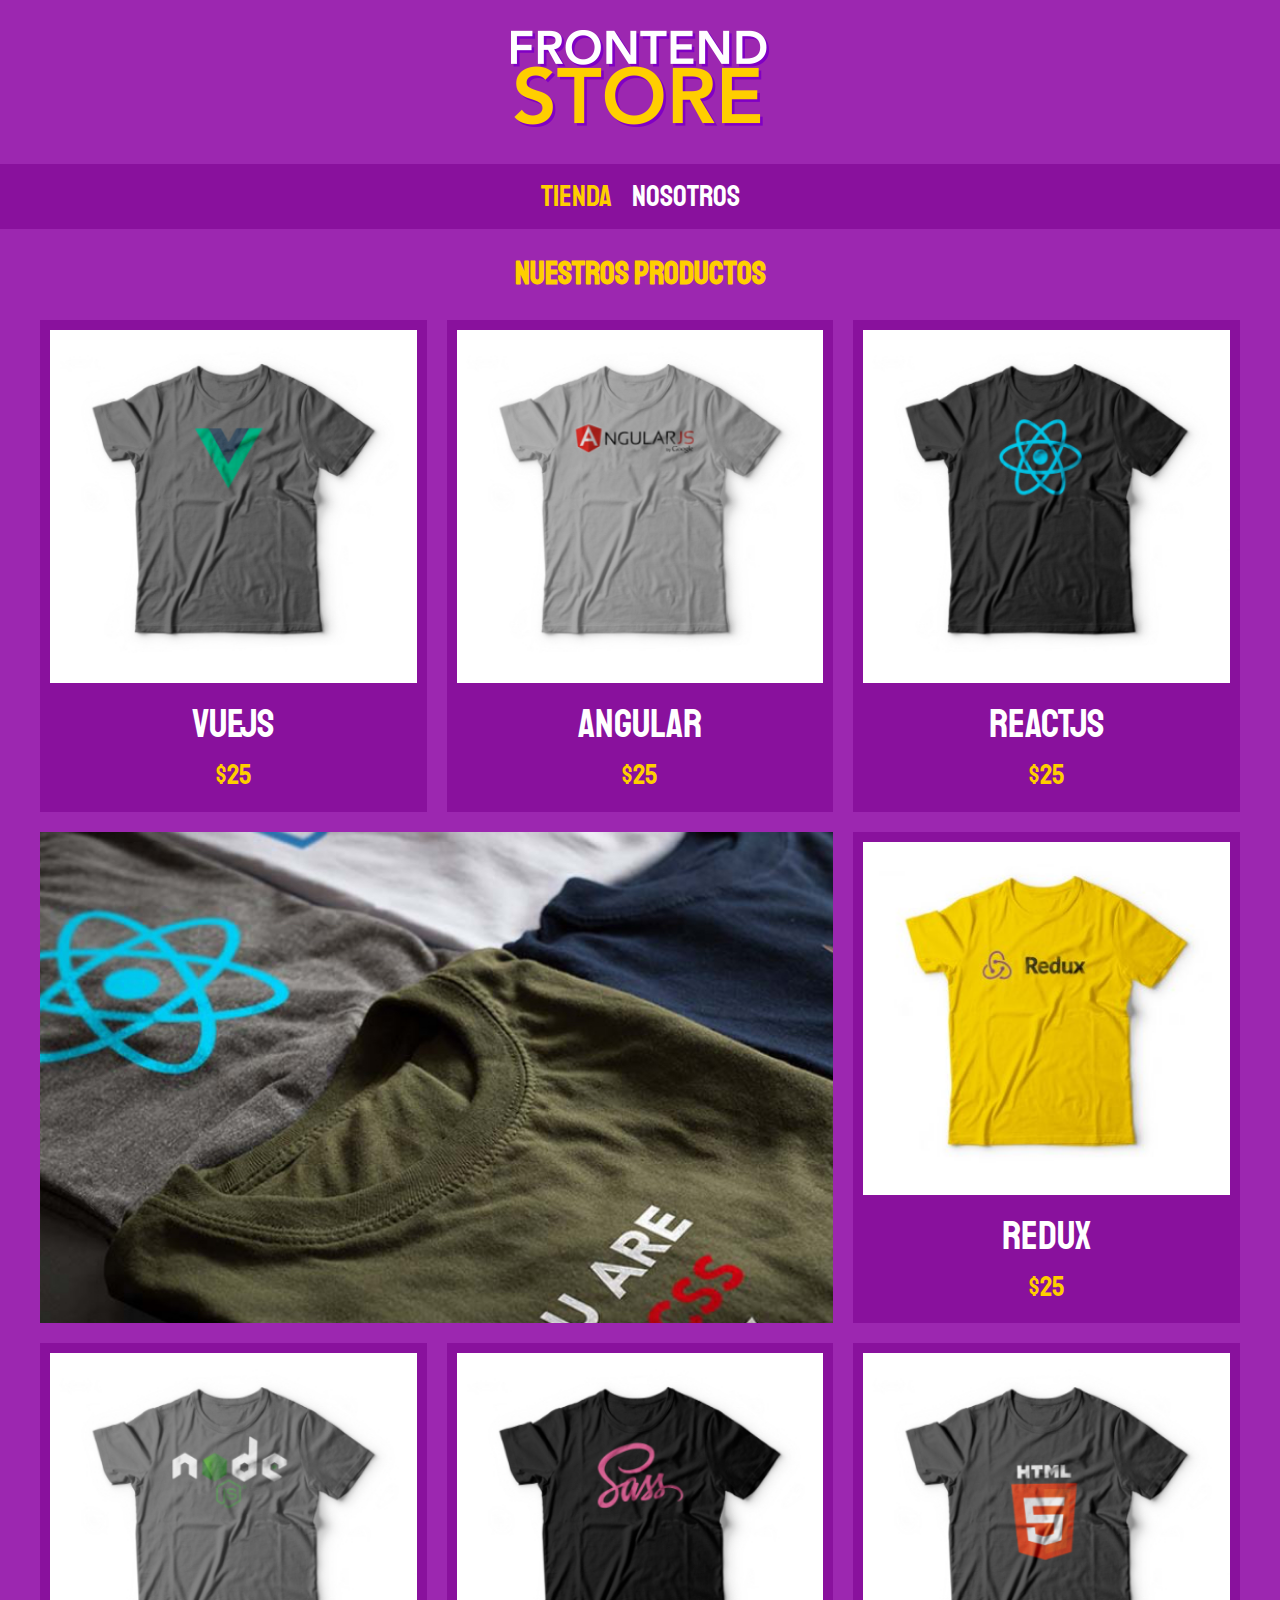
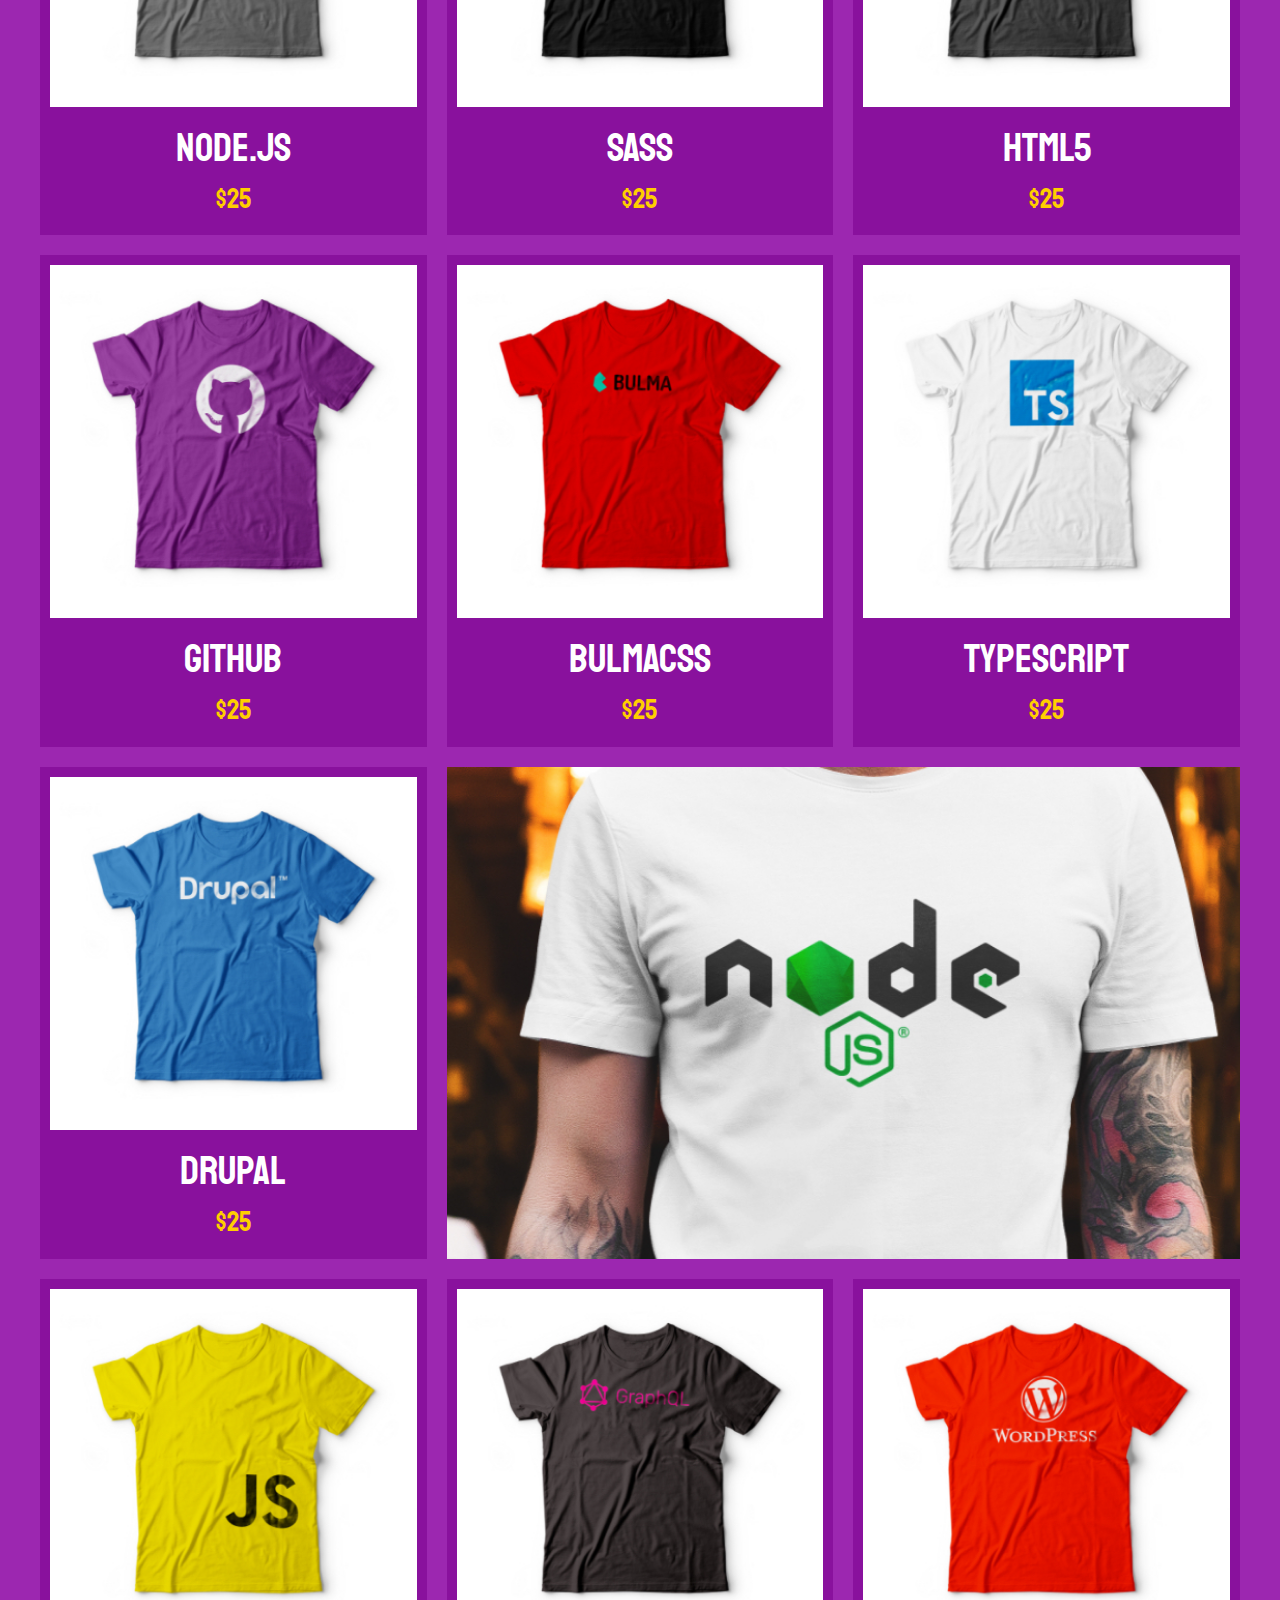
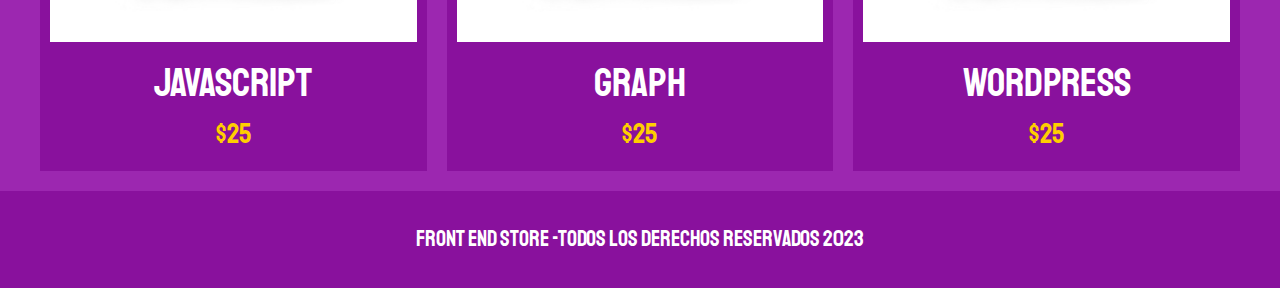
<file: index.html>
<!DOCTYPE html>
<html lang="en">
<head>
    <meta charset="UTF-8">
    <meta http-equiv="X-UA-Compatible" content="IE=edge">
    <meta name="viewport" content="width=device-width, initial-scale=1.0">
    <title>FrondEnd Store</title>
    <link rel="stylesheet" href="css/style.css">
    <link rel="stylesheet" href="css/normalize.css">
    <!--Fonts-->
    <link rel="preconnect" href="https://fonts.googleapis.com"><link rel="preconnect" href="https://fonts.gstatic.com" crossorigin>
    <link href="https://fonts.googleapis.com/css2?family=Staatliches&display=swap" rel="stylesheet">
</head>
<body>
    
    <header class="header">
        <a href="index.html">
            <img src="img/logo.png" alt="Logotipo" class="header__logo">
        </a>
    </header>

    <nav class="navegacion">
        <a class="navegacion__enlace navegacion__enlace--activo" href="index.html">Tienda</a>
        <a class="navegacion__enlace" href="nosotros.html">Nosotros</a>
    </nav>
    
    <main class="contenedor">
        <h1>Nuestros Productos</h1>
        
        <div class="grid">

            <!--Producto 1-->
            <div class="producto">
                <a href="producto.html">
                    <img src="img/1.jpg" alt="Imagen camisa" class="producto__imagen">
                    <div class="producto__informacion">
                        <p class="producto__nombre">VueJs</p>
                        <p class="producto__precio">$25</p>
                    </div>
                </a>
            </div>

            <!--Producto 2-->
            <div class="producto">
                <a href="producto.html">
                    <img src="img/2.jpg" alt="Imagen camisa" class="producto__imagen">
                    <div class="producto__informacion">
                        <p class="producto__nombre">Angular</p>
                        <p class="producto__precio">$25</p>
                    </div>
                </a>
            </div>

            <!--Producto 3-->
            <div class="producto">
                <a href="producto.html">
                    <img src="img/3.jpg" alt="Imagen camisa" class="producto__imagen">
                    <div class="producto__informacion">
                        <p class="producto__nombre">ReactJS</p>
                        <p class="producto__precio">$25</p>
                    </div>
                </a>
            </div>

            <!--Producto 4-->
            <div class="producto">
                <a href="producto.html">
                    <img src="img/4.jpg" alt="Imagen camisa" class="producto__imagen">
                    <div class="producto__informacion">
                        <p class="producto__nombre">Redux</p>
                        <p class="producto__precio">$25</p>
                    </div>
                </a>
            </div>

            <!--Producto 5-->
            <div class="producto">
                <a href="producto.html">
                    <img src="img/5.jpg" alt="Imagen camisa" class="producto__imagen">
                    <div class="producto__informacion">
                        <p class="producto__nombre">Node.js</p>
                        <p class="producto__precio">$25</p>
                    </div>
                </a>
            </div>

            <!--Producto 6-->
            <div class="producto">
                <a href="producto.html">
                    <img src="img/6.jpg" alt="Imagen camisa" class="producto__imagen">
                    <div class="producto__informacion">
                        <p class="producto__nombre">SASS</p>
                        <p class="producto__precio">$25</p>
                    </div>
                </a>
            </div>

            <!--Producto 7-->
            <div class="producto">
                <a href="producto.html">
                    <img src="img/7.jpg" alt="Imagen camisa" class="producto__imagen">
                    <div class="producto__informacion">
                        <p class="producto__nombre">HTML5</p>
                        <p class="producto__precio">$25</p>
                    </div>
                </a>
            </div>

            <!--Producto 8-->
            <div class="producto">
                <a href="producto.html">
                    <img src="img/8.jpg" alt="Imagen camisa" class="producto__imagen">
                    <div class="producto__informacion">
                        <p class="producto__nombre">Github</p>
                        <p class="producto__precio">$25</p>
                    </div>
                </a>
            </div>

            <!--Producto 9-->
            <div class="producto">
                <a href="producto.html">
                    <img src="img/9.jpg" alt="Imagen camisa" class="producto__imagen">
                    <div class="producto__informacion">
                        <p class="producto__nombre">BulmaCSS</p>
                        <p class="producto__precio">$25</p>
                    </div>
                </a>
            </div>

            <!--Producto 10-->
            <div class="producto">
                <a href="producto.html">
                    <img src="img/10.jpg" alt="Imagen camisa" class="producto__imagen">
                    <div class="producto__informacion">
                        <p class="producto__nombre">TypeScript</p>
                        <p class="producto__precio">$25</p>
                    </div>
                </a>
            </div>

            <!--Producto 11-->
            <div class="producto">
                <a href="producto.html">
                    <img src="img/11.jpg" alt="Imagen camisa" class="producto__imagen">
                    <div class="producto__informacion">
                        <p class="producto__nombre">Drupal</p>
                        <p class="producto__precio">$25</p>
                    </div>
                </a>
            </div>

            <!--Producto 12-->
            <div class="producto">
                <a href="producto.html">
                    <img src="img/12.jpg" alt="Imagen camisa" class="producto__imagen">
                    <div class="producto__informacion">
                        <p class="producto__nombre">JavaScript</p>
                        <p class="producto__precio">$25</p>
                    </div>
                </a>
            </div>

            <!--Producto 13-->
            <div class="producto">
                <a href="producto.html">
                    <img src="img/13.jpg" alt="Imagen camisa" class="producto__imagen">
                    <div class="producto__informacion">
                        <p class="producto__nombre">Graph</p>
                        <p class="producto__precio">$25</p>
                    </div>
                </a>
            </div>

            <!--Producto 14-->
            <div class="producto">
                <a href="producto.html">
                    <img src="img/14.jpg" alt="Imagen camisa" class="producto__imagen">
                    <div class="producto__informacion">
                        <p class="producto__nombre">WordPress</p>
                        <p class="producto__precio">$25</p>
                    </div>
                </a>
            </div>

            <div class="grafico grafico--camisas"></div>

            <div class="grafico grafico--node"> </div>

        </div>
    </main>

    <footer class="footer">
        <p class="footer__texto">Front End Store -Todos los derechos Reservados 2023</p>
    </footer>
</body>
</html>
</file>
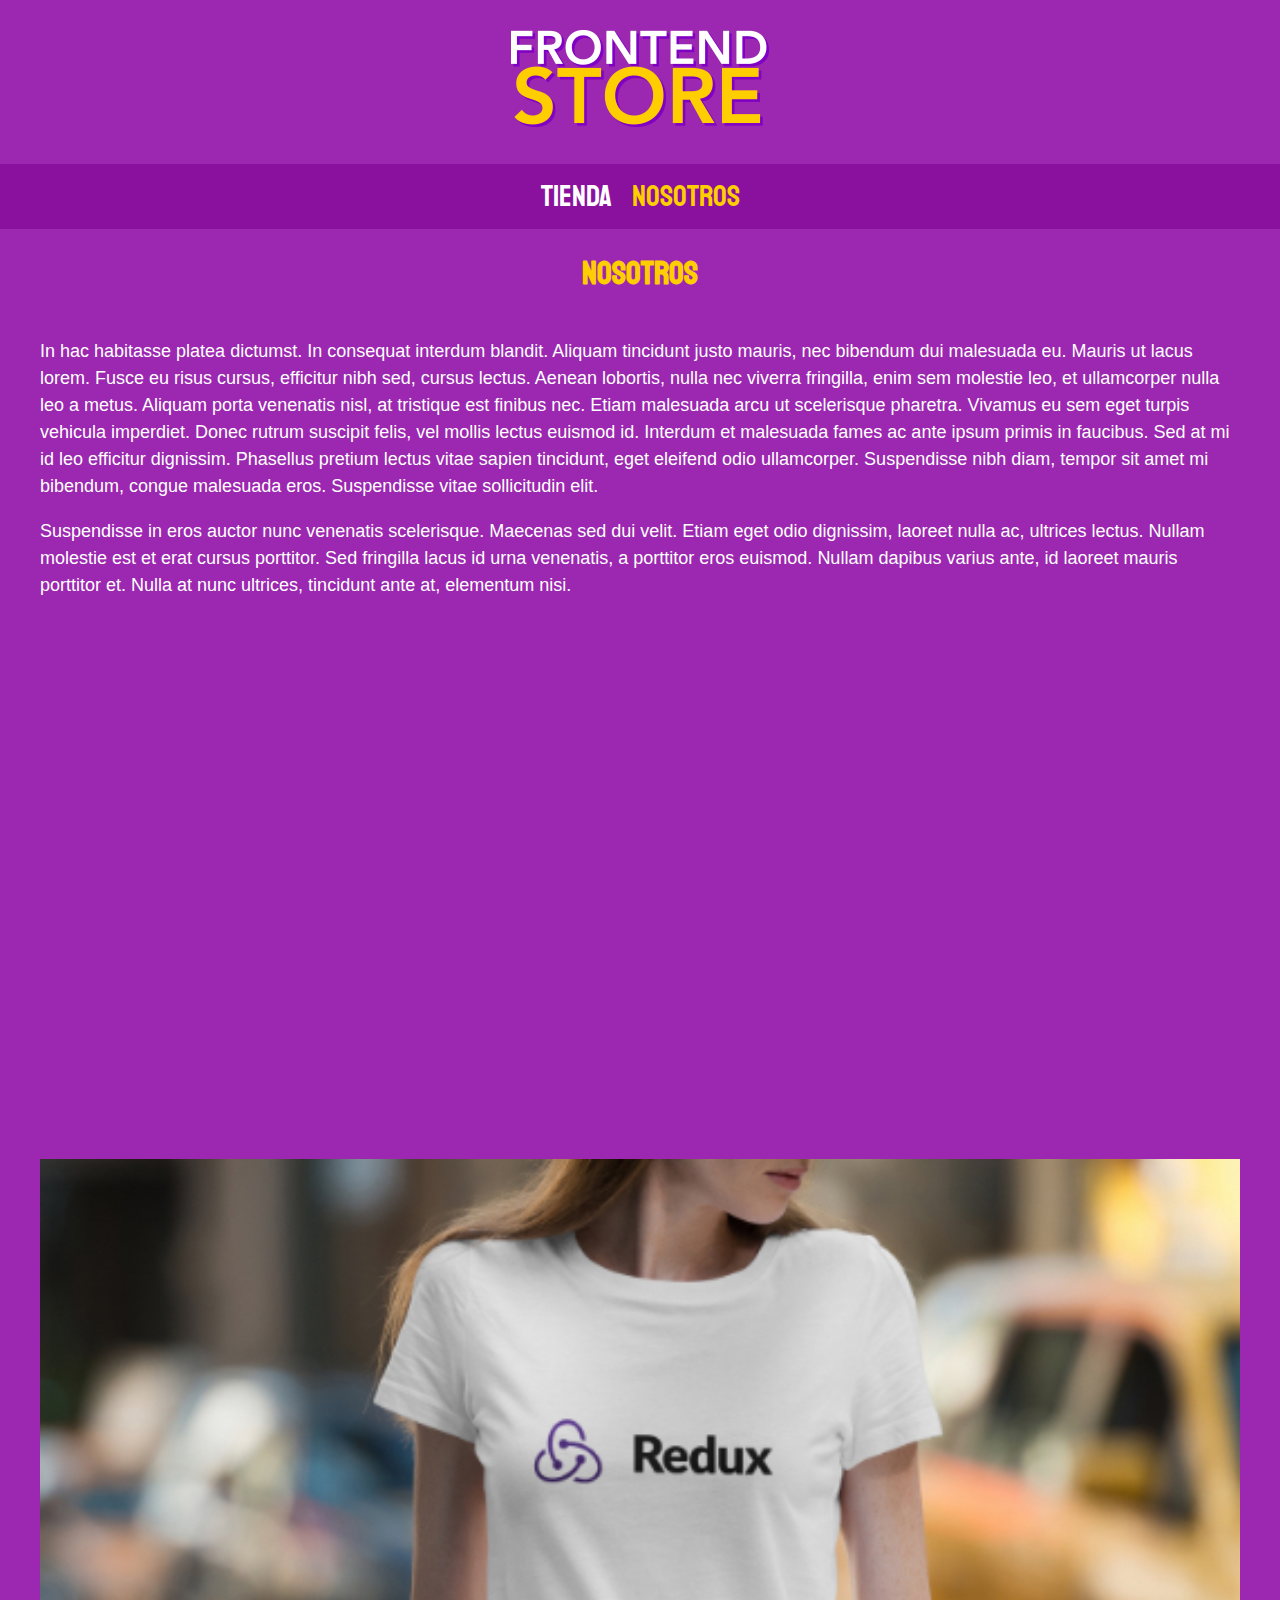
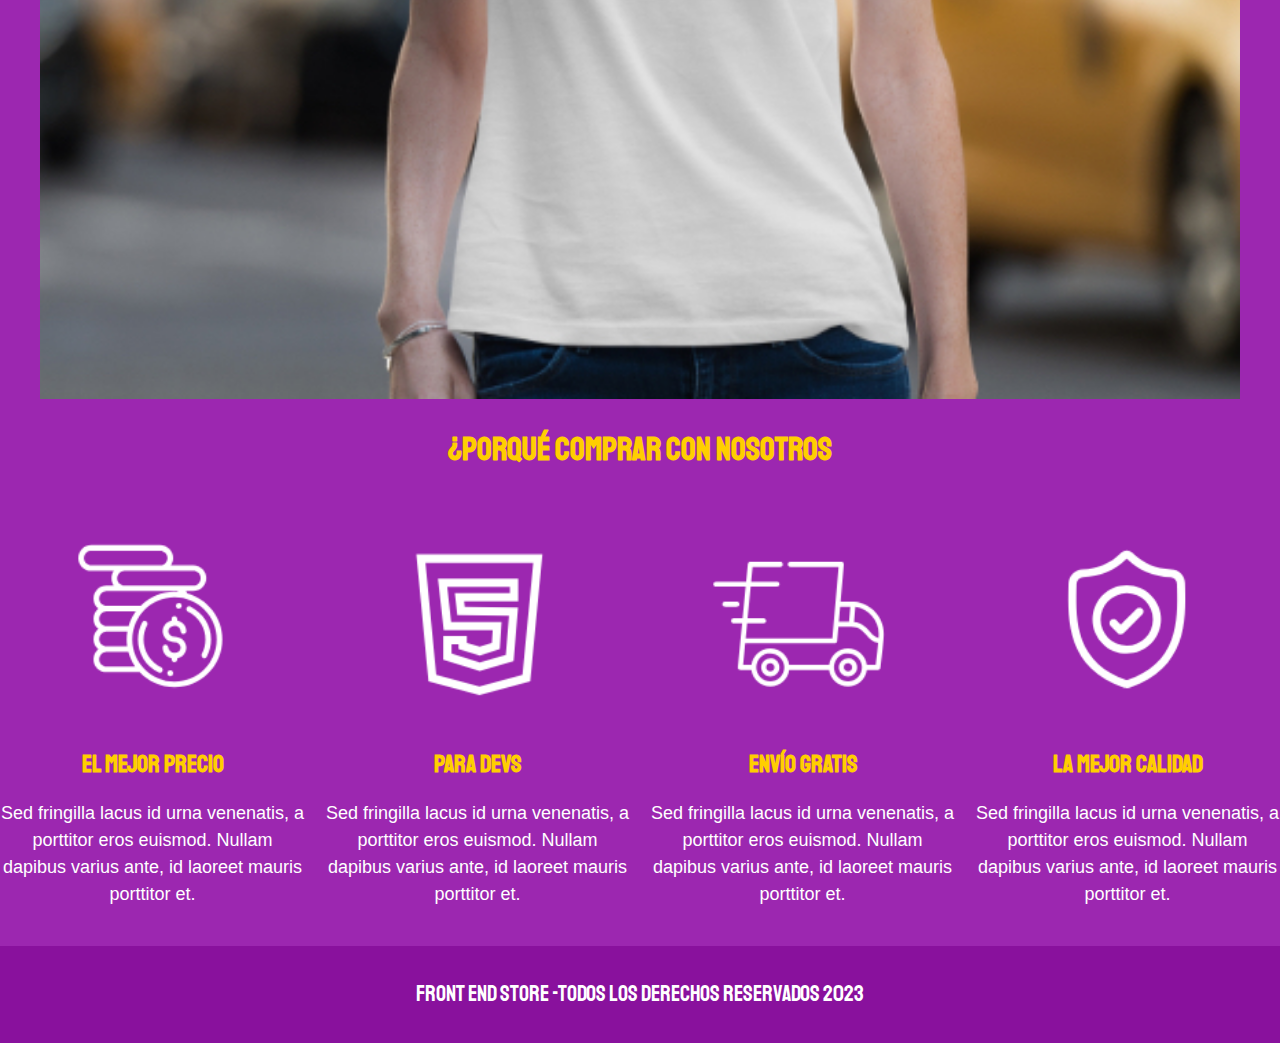
<file: nosotros.html>
<!DOCTYPE html>
<html lang="en">
<head>
    <meta charset="UTF-8">
    <meta http-equiv="X-UA-Compatible" content="IE=edge">
    <meta name="viewport" content="width=device-width, initial-scale=1.0">
    <title>FrondEnd Store</title>
    <link rel="stylesheet" href="css/style.css">
    <link rel="stylesheet" href="css/normalize.css">
    <!--Fonts-->
    <link rel="preconnect" href="https://fonts.googleapis.com"><link rel="preconnect" href="https://fonts.gstatic.com" crossorigin>
    <link href="https://fonts.googleapis.com/css2?family=Staatliches&display=swap" rel="stylesheet">
</head>
<body>
    <header class="header">
        <a href="index.html">
            <img src="img/logo.png" alt="Logotipo" class="header__logo">
        </a>
    </header>

    <nav class="navegacion">
        <a class="navegacion__enlace" href="index.html">Tienda</a>
        <a class="navegacion__enlace navegacion__enlace--activo" href="nosotros.html">Nosotros</a>
    </nav>
    
    <main class="contenedor">
        <h1>Nosotros</h1>

        <div class="nosotros">
            <div class="nosotros__contenido">
                <p>
                    In hac habitasse platea dictumst. In consequat interdum blandit. Aliquam tincidunt justo mauris, nec bibendum dui malesuada eu. 
                    Mauris ut lacus lorem. Fusce eu risus cursus, efficitur nibh sed, cursus lectus. Aenean lobortis, nulla nec viverra fringilla, 
                    enim sem molestie leo, et ullamcorper nulla leo a metus. Aliquam porta venenatis nisl, at tristique est finibus nec. 
                    Etiam malesuada arcu ut scelerisque pharetra. Vivamus eu sem eget turpis vehicula imperdiet. Donec rutrum suscipit felis, 
                    vel mollis lectus euismod id. Interdum et malesuada fames ac ante ipsum primis in faucibus. Sed at mi id leo efficitur dignissim. 
                    Phasellus pretium lectus vitae sapien tincidunt, eget eleifend odio ullamcorper. 
                    Suspendisse nibh diam, tempor sit amet mi bibendum, congue malesuada eros. Suspendisse vitae sollicitudin elit.
                </p>

                <p>
                    Suspendisse in eros auctor nunc venenatis scelerisque. Maecenas sed dui velit. Etiam eget odio dignissim, laoreet nulla ac, ultrices lectus. 
                    Nullam molestie est et erat cursus porttitor. Sed fringilla lacus id urna venenatis, a porttitor eros euismod. 
                    Nullam dapibus varius ante, id laoreet mauris porttitor et. 
                    Nulla at nunc ultrices, tincidunt ante at, elementum nisi. 
                </p>
            </div>
            <img src="img/nosotros.jpg" alt="ImagenNosotros" class="nostros__imagen">
        </div>
    </main>

    <section class="contendor comprar">
        <h2 class="comprar__titulo">¿Porqué Comprar con nosotros</h2>

        <div class="bloques">
            
            <div class="bloque">
                <img class="bloque__imagen" src="img/icono_1.png" alt="PorqueComprar">
                <h3 class="bloque__titulo">El Mejor Precio</h3>
                <p>Sed fringilla lacus id urna venenatis, a porttitor eros euismod. 
                    Nullam dapibus varius ante, id laoreet mauris porttitor et. </p>
            </div>

            <div class="bloque">
                <img class="bloque__imagen" src="img/icono_2.png" alt="PorqueComprar">
                <h3 class="bloque__titulo">Para Devs</h3>
                <p>Sed fringilla lacus id urna venenatis, a porttitor eros euismod. 
                    Nullam dapibus varius ante, id laoreet mauris porttitor et. </p>
            </div>

            <div class="bloque">
                <img class="bloque__imagen" src="img/icono_3.png" alt="PorqueComprar">
                <h3 class="bloque__titulo">Envío Gratis</h3>
                <p>Sed fringilla lacus id urna venenatis, a porttitor eros euismod. 
                    Nullam dapibus varius ante, id laoreet mauris porttitor et. </p>
            </div>

            <div class="bloque">
                <img class="bloque__imagen" src="img/icono_4.png" alt="PorqueComprar">
                <h3 class="bloque__titulo">La Mejor Calidad</h3>
                <p>Sed fringilla lacus id urna venenatis, a porttitor eros euismod. 
                    Nullam dapibus varius ante, id laoreet mauris porttitor et. </p>
            </div>


        </div>
    </section>

    <footer class="footer">
        <p class="footer__texto">Front End Store -Todos los derechos Reservados 2023</p>
    </footer>
</body>
</html>
</file>
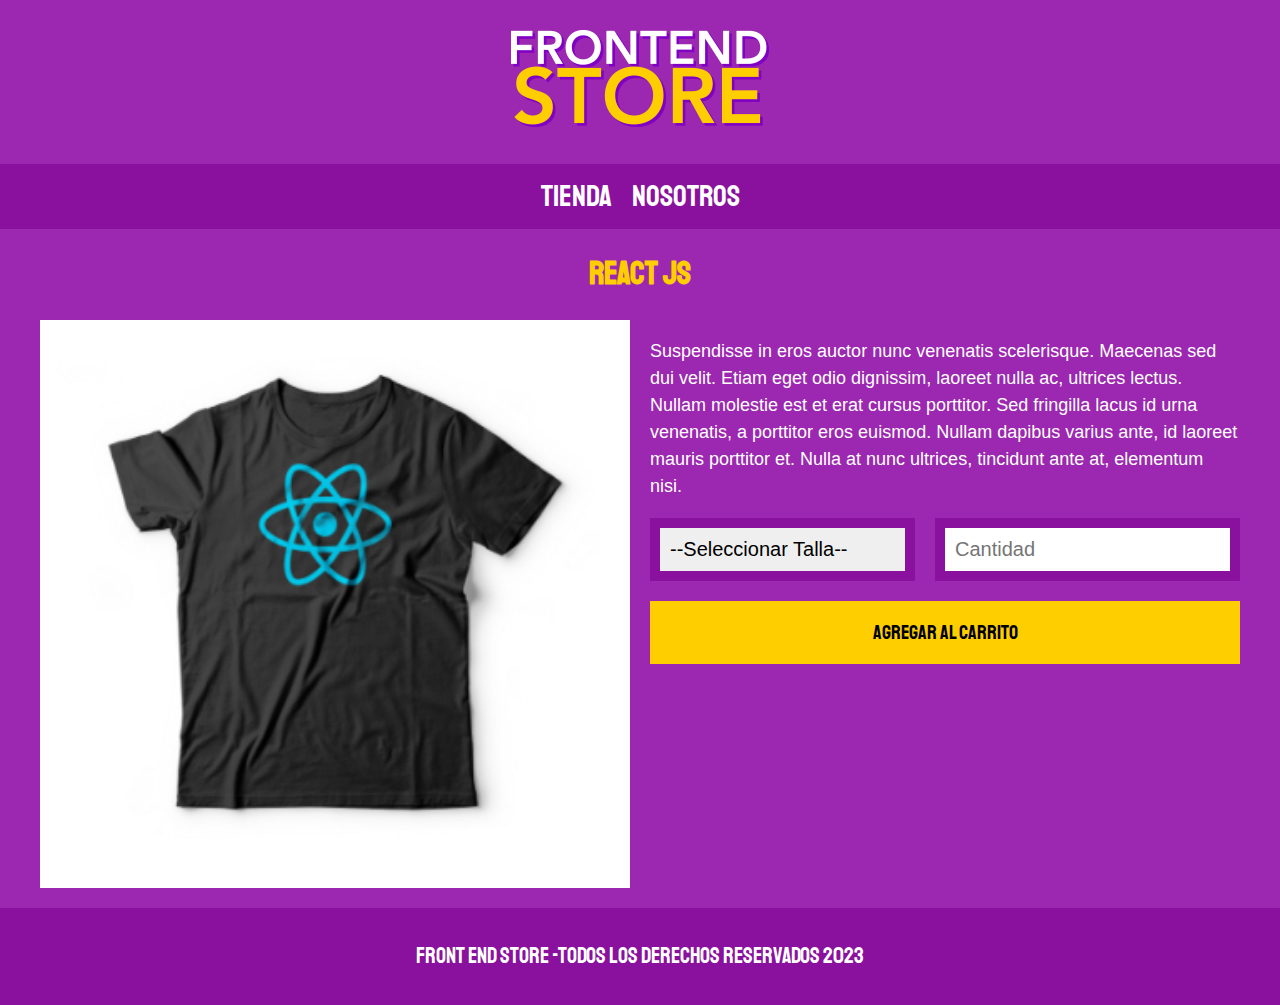
<file: producto.html>
<!DOCTYPE html>
<html lang="en">
<head>
    <meta charset="UTF-8">
    <meta http-equiv="X-UA-Compatible" content="IE=edge">
    <meta name="viewport" content="width=device-width, initial-scale=1.0">
    <title>FrondEnd Store</title>
    <link rel="stylesheet" href="css/style.css">
    <link rel="stylesheet" href="css/normalize.css">
    <!--Fonts-->
    <link rel="preconnect" href="https://fonts.googleapis.com"><link rel="preconnect" href="https://fonts.gstatic.com" crossorigin>
    <link href="https://fonts.googleapis.com/css2?family=Staatliches&display=swap" rel="stylesheet">
</head>
<body>
    <header class="header">
        <a href="index.html">
            <img src="img/logo.png" alt="Logotipo" class="header__logo">
        </a>
    </header>

    <nav class="navegacion">
        <a class="navegacion__enlace" href="index.html">Tienda</a>
        <a class="navegacion__enlace" href="nosotros.html">Nosotros</a>
    </nav>
    
    <main class="contenedor">
        <h1>React Js</h1>

        <div class="camisa">
            <img src="img/3.jpg" alt="CamisaEjemplo" class="camisa__imagen">

            <div class="camisa__contenido">
                <p>
                    Suspendisse in eros auctor nunc venenatis scelerisque. Maecenas sed dui velit. Etiam eget odio dignissim, laoreet nulla ac, ultrices lectus. 
                    Nullam molestie est et erat cursus porttitor. Sed fringilla lacus id urna venenatis, a porttitor eros euismod. 
                    Nullam dapibus varius ante, id laoreet mauris porttitor et. 
                    Nulla at nunc ultrices, tincidunt ante at, elementum nisi. 
                </p>

                <form action="" class="formulario">
                    <select class="formulario__campo">
                        <option disabled selected>--Seleccionar Talla--</option>
                        <option>Chica</option>
                        <option>Mediana</option>
                        <option>Grande</option>
                    </select>
                    <input class="formulario__campo" type="number" name="" id="" min="1" placeholder="Cantidad">
                    <input class="formulario__submit" type="submit" value="Agregar al Carrito">
                </form>
            </div>
        </div>
    </main>

    <footer class="footer">
        <p class="footer__texto">Front End Store -Todos los derechos Reservados 2023</p>
    </footer>
</body>
</html>
</file>
<file: css/style.css>
/**Globales**/

:root{
    --primario:#9C27B0;
    --primarioOscuro:#89119D;
    --secundario:#FFCE00; 
    --secundarioOscuro:rgb(233,287,2);
    --blanco:#FFF;
    --negro:#000;

    --fuentePrincipal:'Staatliches', cursive;
}

html {
    box-sizing: border-box;
    font-size: 62.5%; /*1rem= 10px*/
}

*,*:before,*::after{
    box-sizing: inherit;
}

body{
    background-color: var(--primario);
    font-size: 1.6rem;
    line-height: 1.5;
}

p{
    font-size: 1.8rem;
    font-family: Arial, Helvetica, sans-serif;
    color: var(--blanco);
}

a{
    text-decoration: none;
}

img {
   width: 100%;
}

.contenedor{
    max-width: 120rem;
    margin: 0 auto;
}

h1,h2,h3{
    text-align: center;
    color: var(--secundario);
    font-family: var(--fuentePrincipal);
}

h1{
    font-size: 4rem;
}
h2{
    font-size: 3.2rem;
}
h3{
    font-size: 2.4rem;
}

/**Header**/
.header {
    display: flex;
    justify-content: center;/*Centrar Horizontalmente*/
}

.header__logo{
    margin: 3rem 0;
}


/**Navegacion**/
.navegacion {
    background-color: var(--primarioOscuro);
    padding: 1rem 0;
    display: flex;
    justify-content: center;
    gap: 2rem;
}

.navegacion__enlace{
    font-family: var(--fuentePrincipal);
    color: var(--blanco);
    font-size: 3rem;

}

.navegacion__enlace--activo,
.navegacion__enlace:hover{
    color: var(--secundario);
}

/**Main**/
.grid {
    display: grid;
    grid-template-columns: repeat(2,1fr);
    gap:2rem; /*Separacion*/
}

@media (min-width:768px) {
    .grid {
        grid-template-columns: repeat(3,1fr);
    }
}
.producto {
    background-color: var(--primarioOscuro);
    padding: 1rem;
}



.producto__nombre{
    font-size: 4rem;
}

.producto__precio{
    font-size: 2.8rem;
    color: var(--secundario);
}

.producto__nombre,.producto__precio{
    font-family: var(--fuentePrincipal);
    margin: 1rem 0;
    text-align: center;
    line-height: 1.2;
}

.grafico {
    min-height: 30rem;
    background-repeat: no-repeat;
    background-size: cover;
    grid-column: 1/3;
}

.grafico--camisas{
    grid-row: 2/3;
    background-image: url(../img/grafico1.jpg);
}

.grafico--node{
    background-image: url(../img/grafico2.jpg);
    grid-row: 8/9;
}

@media (min-width:768px) {
    
     .grafico--node{
        grid-row: 5/6;
        grid-column: 2/4;
    
    }
}

/**Footer**/
.footer{
    background-color: var(--primarioOscuro);
    padding: 1rem 0;
    margin-top: 2rem;
}

.footer__texto{
    text-align: center;
    font-family: var(--fuentePrincipal);
    font-size: 2.2rem;
}

/**Nosotros**/
@media (min-widt:768px){
    .nosotros{
        display: grid;
        grid-template-columns: repeat(2,auto);
        column-gap: 2rem;
    }
}

.nosotros{
    display: grid;
    grid-template-rows: repeat(2,1fr);
}

.nosotros__imagen{
    grid-row: 1/2;
   
}

@media(min-width:768px){
    .nosotros__imagen{
        grid-column: 2/3;
    }
}

/*Bloques*/
.bloques {
    display: grid;
    grid-template-columns: repeat(2,1fr);
    gap:2rem;
}

@media(min-width:768px) {
    .bloques {
        grid-template-columns: repeat(4,1fr);
    }
}

.bloque {
    text-align: center;
}

.bloque__titulo{
    margin: 0;
}

/*Productos*/
@media(min-width: 768px){
    .camisa{
        display: grid;
        grid-template-columns: repeat(2,1fr);
        column-gap: 2rem;
    }
}

.formulario {
    display: grid;
    grid-template-columns: repeat(2,1fr);
    gap:2rem;
}

.formulario__campo{    
    border: 1rem solid var(--primarioOscuro);   
    font-size: 2rem;
    font-family: Arial, Helvetica, sans-serif;
    padding: 1rem;
    appearance: none;
}

.formulario__submit{
    background-color: var(--secundario);
    border: none;
    font-size: 2rem;
    font-family: var(--fuentePrincipal);
    padding: 2rem;
    transition: background-colo .3s ease;
    grid-column: 1/3;
}

.formulario__submit:hover{
    cursor: pointer;
    background-color: var(--secundarioOscuro);

}
</file>
